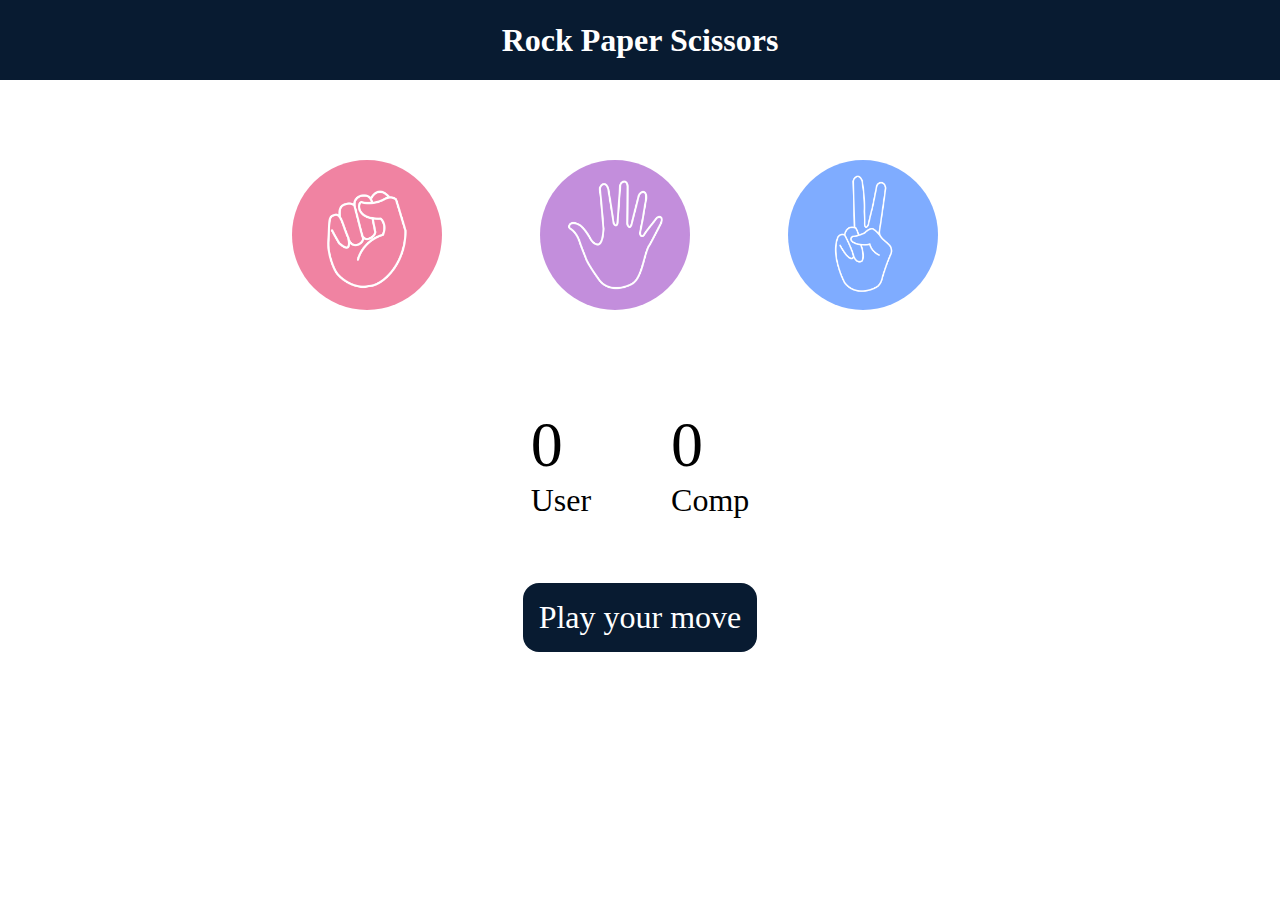
<file: Stone-Paper-Scissor/index.html>
<!DOCTYPE html>
<html lang="en">
<head>
    <meta charset="UTF-8">
    <meta name="viewport" content="width=device-width, initial-scale=1.0">
    <title>Rock Paper Scissors Game</title>
    <link rel ="stylesheet" href="style.css">
</head>
<body>
    <h1> Rock Paper Scissors</h1>
    <div class="choices">
        <div class="choice" id = "rock">
            <img src = "images/rock.png">
        </div>
        <div class="choice" id = "paper">
            <img src = "images/paper.png">
        </div>
        <div class="choice" id = "scissor">
            <img src = "images/scissors.png">
        </div>
    </div>

    <div class="scoreboard">
        <div class="score">
           <P id = "user-score">0</P> 
           <p>User</p>
        </div>
        <div class="score">
           <P id = "comp-score">0</P> 
           <p>Comp</p>
        </div>
    </div>

    <div class="msg-cointainer">
        <p id="msg">Play your move</p>
    </div>
    <script src="script.js"></script>
</body>
</html>
</file>
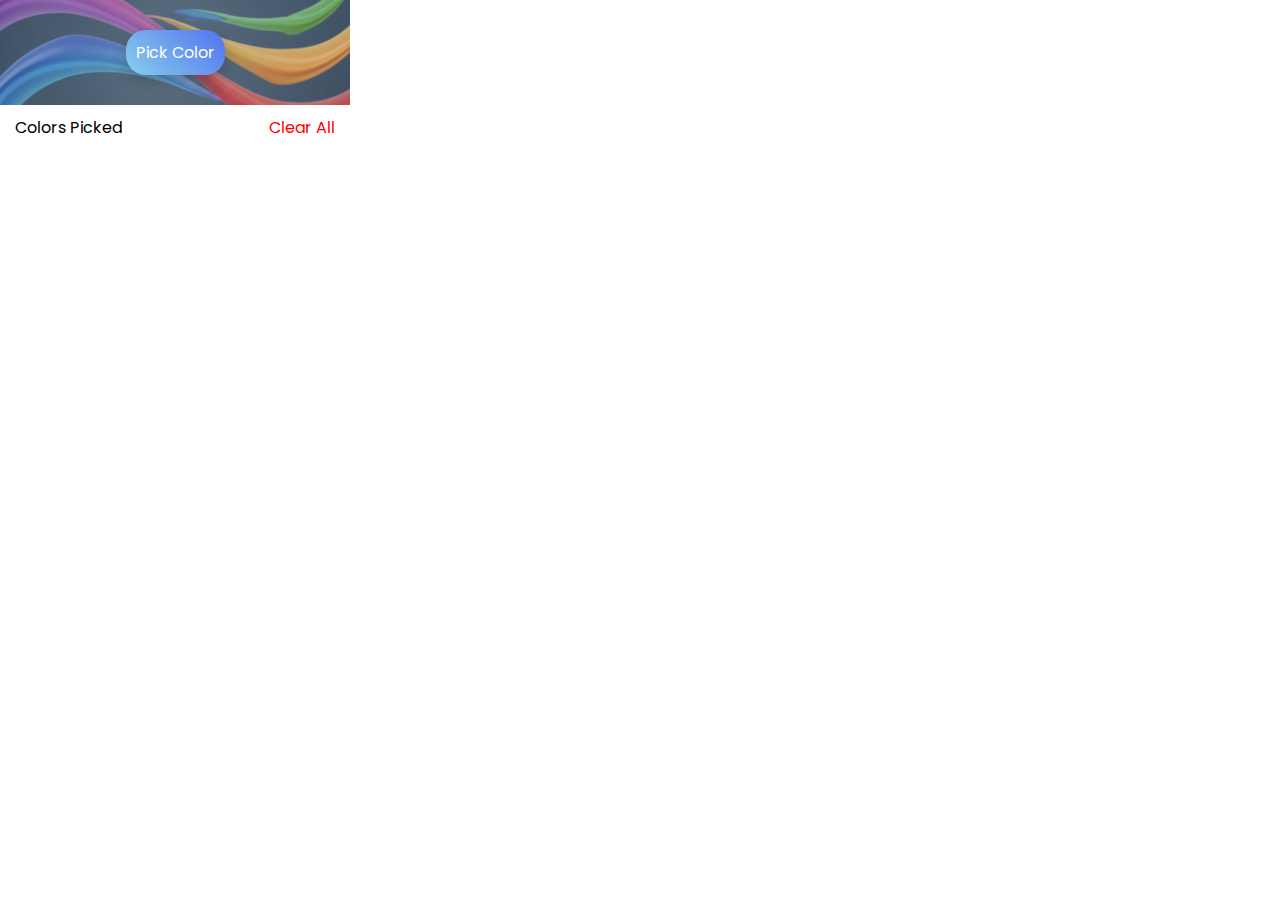
<file: Color-Extension/Extension.html>
<!DOCTYPE html>
<html lang="en">
<head>
    <meta charset="UTF-8">
    <meta name="viewport" content="width=device-width, initial-scale=1.0">
    <title>Color Extension </title>
    <link rel="stylesheet" href="style.css">
</head>
<body>
    <div class="popup">
        <div class="picker">
            <button id="color-picker">Pick Color</button>
        </div>
        <div class="picked-colors">
            <header>
                <p class="title">Colors Picked</p>
                <span class="clear-all">Clear All</span>
            </header>
            <ul class="all-colors">
                
            </ul>
        </div>
    </div>

    <!-- Here we use defer attribute to specify that the script is 
     executed when the page has finished parsing-->
    <!-- And , It prevents the Render Blocking, Correct execution timing-->
    <script src="script.js" defer></script>
</body>
</html>
</file>
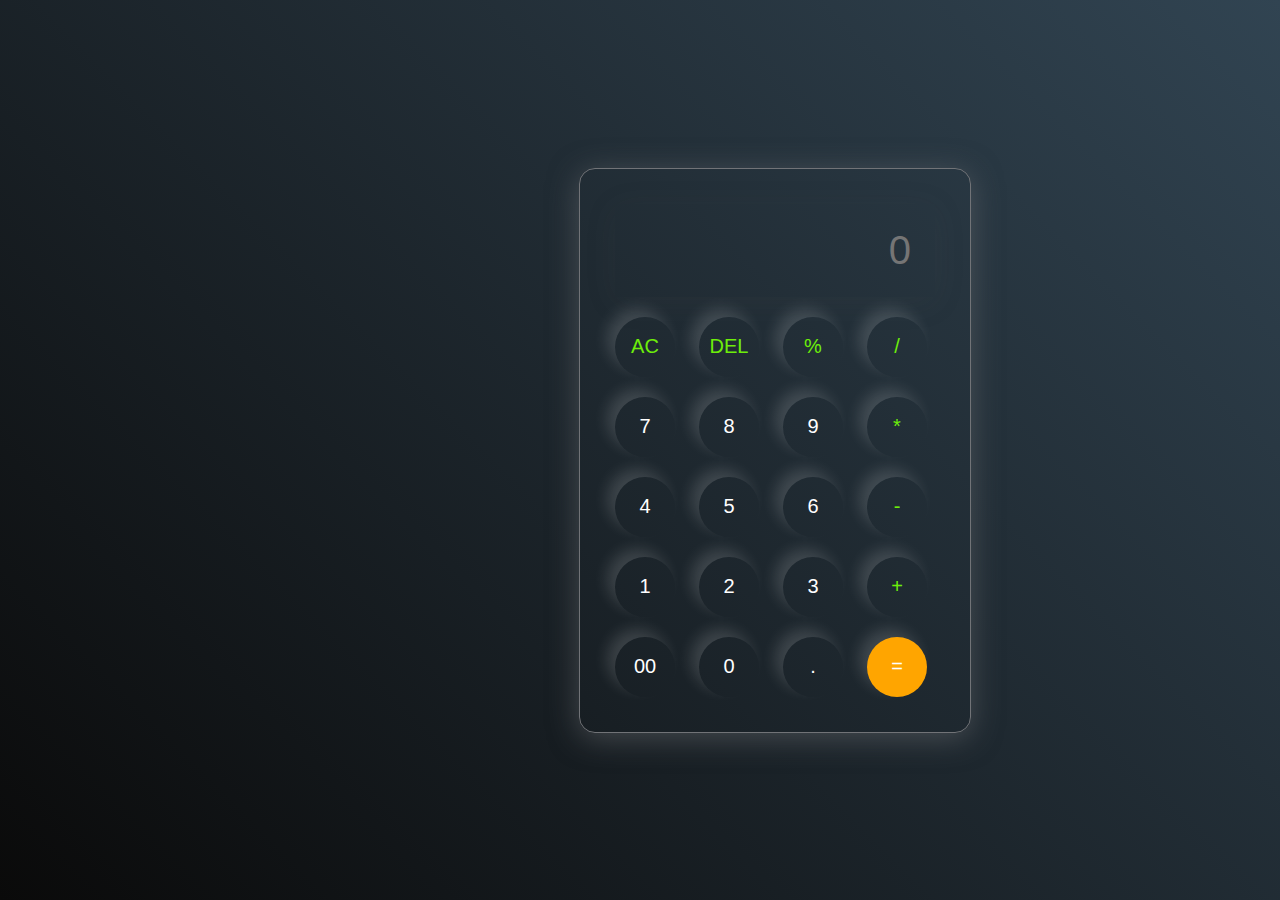
<file: Web-Calculator/calculator.html>
<!DOCTYPE html>
<html lang="en">
<head>
    <meta charset="UTF-8">
    <meta name="viewport" content="width=device-width, initial-scale=1.0">
    <title>Calculator</title>
    <link rel = "stylesheet" href = "style.css">
</head>
<body>
    <div class="calculator">
        <input type ="text" placeholder="0" id =inputbox>
        <div>
            <button class="operator">AC</button>
            <button class="operator">DEL</button>
            <button class="operator">%</button>
            <button class="operator">/</button>
        </div>
        <div>
            <button>7</button>
            <button>8</button>
            <button>9</button>
            <button class="operator">*</button>
        </div>
        <div>
            <button>4</button>
            <button>5</button>
            <button>6</button>
            <button class="operator">-</button>
        </div>
        <div>
            <button>1</button>
            <button>2</button>
            <button>3</button>
            <button class="operator">+</button>
        </div>
        <div>
            <button>00</button>
            <button>0</button>
            <button>.</button>
            <button class="equal">=</button>
        </div>
    </div>
    <script src = "script.js"> </script>
</body>
</html>
</file>
<file: Stone-Paper-Scissor/style.css>
*{
    margin: 0;
    padding: 0;
}

h1{
    background-color: #081b31;
    color: white;
    height: 5rem;
    line-height: 5rem;
    text-align: center;
}

.choice{
    height:200px;
    width: 200px;
    border-radius: 60%;
}

.choice:hover{                 
    cursor: pointer;
    opacity: 0.5;
}

img{
    height: 150px;
    width: 150px;
    object-fit: cover;
    border-radius: 50%;

}

.choices{
    display: flex;
    justify-content: center;
    align-items: center;
    gap: 3rem;
    margin-top:5rem;
}

.scoreboard{
    display: flex;
    justify-content: center;
    align-items: center;
    font-size: 2rem;
    margin-top: 3rem;
    gap: 5rem;
}

#user-score,#comp-score{
    font-size: 4rem;
}

#msg{
    
    background-color: #081b31;
    color: white;
    border-radius: 1rem;
    font-size: 2rem;
    padding: 1rem;
    
    
}
.msg-cointainer{
    margin-top: 4rem;
    display: flex;
    justify-content: center;
    align-items: center;
    
}
</file>
<file: Color-Extension/style.css>
/* Import Googel fonts -Poppins */
@import url('https://fonts.googleapis.com/css2?family=Poppins:wght@400;500;600&display=swap');

*{
    margin: 0;
    padding: 0;
    box-sizing: border-box;
    font-family: "Poppins", sans-serif;
}


.popup{
    width: 350px;
}
/* where() and is() are the pseudo-class used for grouping selectors*/
.popup :where(.picker, header, .all-colors, .color){ /*For aligning to the same position*/
    display: flex;
    align-items: center;
}
.popup .picker{
    padding: 30px 0;
    background-color: #F0F2FF;
    justify-content: center; 
    
}
.picker #color-picker{
    
    background:linear-gradient(45deg,skyblue,#5372f0);
    box-shadow: -0 5px 15px rgba(0,0,0,0.2);
    color: white;
    cursor: pointer;
    padding: 10px 10px;
    border: none;
    border-radius: 20px;
    outline: none;
    font-size: 1rem;
}
.picker{
    background-image: url('background/bg.png');
    background-size: cover;
    background-position: center;
    background-repeat: no-repeat;
}
.picked-colors{
    margin: 10px 15px;
}
.picked-colors.hide{
    display: none;
}
.picked-colors header{
    justify-content: space-between;
}
.picked-colors .clear-all{
    color: red;
    cursor: pointer;
    font-size: 1rem;
}
.all-colors{
    margin: 10px 0;
    flex-wrap: wrap; 
}

/* for creating the block color inside the ul (span-1) */
.all-colors .color .rect{
    display: block;
    height: 20px;
    width: 20px;
    margin-right: 8px;
    border-radius: 5px;
}

.all-colors .color{
    cursor: pointer;
    margin-bottom: 10px;
    width: calc(100% / 3); /* to create a 3 column grid perfect*/
}

/* For the hover effecs */
.all-colors .color .value{
    font-size: 0.9rem;
    font-weight: 400;
    text-transform: uppercase;
}
</file>
<file: Web-Calculator/style.css>
*{
    margin: 0;
    padding: 0;
    box-sizing:border-box;
}

body{
    height:100vh;
    width:100vh;
    display:flex;
    justify-content:center;
    align-items: center;
    background: linear-gradient(45deg,#0a0a0a,#314452);
    /* the color directs from bottom-left to top-right*/
}

.calculator{
    border: 1px solid #717377;
    padding: 25px;
    border-radius: 1rem;
    background:transparent; 
    box-shadow: 0px 5px 30px rgba(113,115,119,0.5);
    margin-right: -650px;
    /*offset-x, offset-y, blur-radius, color(0.5) is opacity */
}

input{
    width: 320px;
    border: none;
    padding:24px;
    margin: 10px;
    background: transparent;
    box-shadow: 0px 5px 30px rgba(84,84,84,0.1);
    font-size: 40px;
    text-align: right;
    cursor: pointer;
    color: white;
}
/* :: is used for pseudo-elements */

button{
    border:none;
    width: 60px;
    height: 60px;
    margin: 10px; /* creates a space in-between them */
    border-radius: 50%;
    background: transparent;
    color:white;
    font-size: 20px;
    box-shadow: -8px -8px 15px rgba(255,255,255,0.15);
    cursor: pointer;
}

.equal{
    background-color: orange;
} 
.operator{
    color: #6dee0a;
}
</file>
